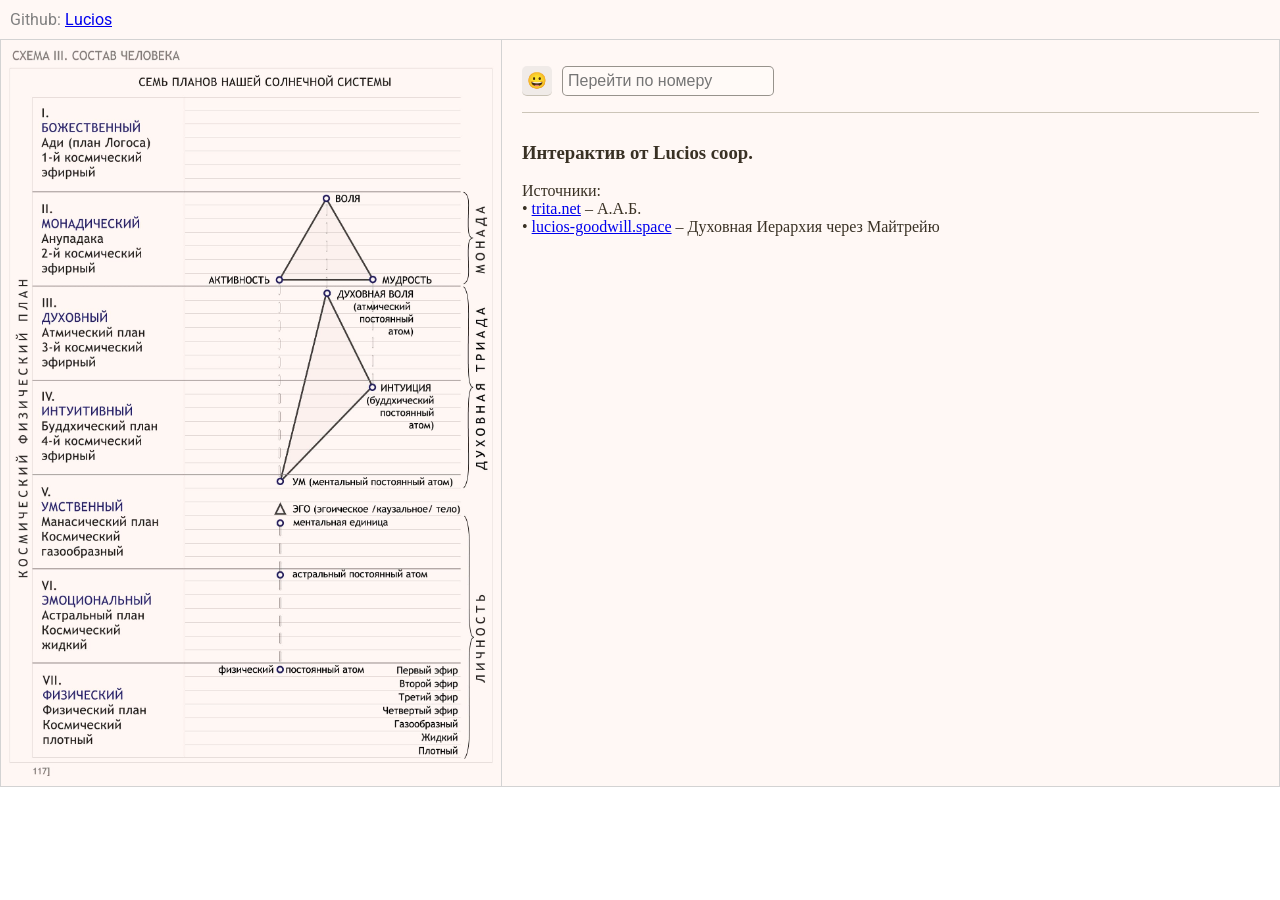
<file: index.html>
<!DOCTYPE html>
<html>

<head>
    <meta name="viewport" content="width=device-width, initial-scale=1">
    <meta charset="utf-8">
    <title>Интерактив. Семь планов.</title>
    <link rel="stylesheet" type="text/css" href="style.css?v=2">
</head>
<body>
    <div class="top">
        <p>Github: <a href="https://github.com/Yaroslav-Knol/Lucios" target="_blank">Lucios</a></p>
    </div>
    <div class="installation">
        <!-- <img src="color-background-3.jpg"> -->
        <div class="container-of-interactive">
            <div class="illustration">
                <img src="sem-planov.jpg">
                <a class="href about"> </a>
                <a class="href adi"> </a>
                <a class="href anu"> </a>
                <!-- <a class="href mental-adi"> </a> -->
                <!-- <a class="href mental-anu"> </a> -->
                <a class="href atma" onclick="wisdom(intelligence_of_atma)"> </a>
                <!-- <a class="href atma-atma"> </a>
                <a class="href atma-buddhi"> </a>
                <a class="href atma-mental"> </a>
                <a class="href atma-astral"> </a>
                <a class="href atma-physic"> </a> -->
                <a class="href buddhi" onclick="wisdom(intelligence_of_buddhi)"> </a>
                <!-- <a class="href buddhi-atma"> </a>
                <a class="href buddhi-buddhi"> </a>
                <a class="href buddhi-mental"> </a>
                <a class="href buddhi-astral"> </a>
                <a class="href buddhi-physic"> </a> -->
                <a class="href mental" onclick="wisdom(intelligence_of_mental)"> </a>
                <a class="href mental-atma"> </a>
                <a class="href mental-buddhi" onclick="wisdom(intelligence_of_mental_buddhi)"> </a>
                <a class="href mental-mental"> </a>
                <a class="href mental-astral"> </a>
                <a class="href mental-physic"> </a>
                <a class="href astral" onclick="wisdom(intelligence_of_astral)"> </a>
                <a class="href astral-atma"> </a>
                <a class="href astral-buddhi"> </a>
                <a class="href astral-mental"> </a>
                <a class="href astral-astral"> </a>
                <a class="href astral-physic"> </a>
                <a class="href physic" onclick="wisdom(intelligence_of_physic)"> </a>
                <a class="href physic-atma"> </a>
                <a class="href physic-buddhi"> </a>
                <a class="href physic-mental"> </a>
                <a class="href physic-astral"> </a>
                <a class="href physic-physic"> </a>
            </div>
        </div>
        <div class="block-of-explanations">
            <div class="search-panel">
                <p class="numbers">😀</p>
                <form>
                    <input type="text" name="text" class="search" placeholder="Перейти по номеру">
                </form>
            </div>
            <div class="explanation-block">
                <div class="explanation">
                    <h3>Интерактив от Lucios coop.</h3>
                    <p>Источники: <br>
                        • <a href="http://trita.net" target="_blank">trita.net</a> – А.А.Б.<br>
                        • <a href="https://lucios-goodwill.space" target="_blank">lucios-goodwill.space</a> – Духовная Иерархия через Майтрейю</p>
                </div>
            </div>
        </div>
    </div>
</body>
<script src="explanations.js?v=3"></script>

</html>
</file>
<file: style.css>
@import url('https://fonts.googleapis.com/css2?family=Roboto:ital,wght@0,300;0,400;0,500;1,300;1,400;1,500&display=swap');

    :root {
        /* Отступы для планов */
        --plans-left: 6.3cqw;
        --plans-width: 30.6cqw;
        --plans-height: 18.9cqw;
        --pod-plans-left: 36.9cqw;
        /*--pod-plans-width: 30.6cqw;*/
        --love-colors: #b10f9d;
        --will-colors: #9d00ff;
    }

    body {
        margin: 0;
        display: flex;
        flex-direction: column;
        align-items: center;
        min-height: 100vh;
        font-family: Roboto;
    }

    .top {
        background-color: #FFF8F5;
        width: min(100%, 1300px);
        margin: 0;
        color: gray;
    }

    .top p {
        margin: 10px;
    }

    .search-panel {
        margin: 10px 20px 0;
        display: flex;
        align-items: center;
        justify-content: flex-start;
        border-bottom: 1px solid #bbb4a5bf;
    }

    .installation {
        background-size: cover;
        display: flex;
        flex-direction: row;
        justify-content: center;
        width: min(100%, 1300px);
        align-items: stretch;
    }

    .container-of-interactive {
        width: min(100%, 500px);
        border: 1px solid lightgray;
        border-right: 0;
    }

    img {
        width: inherit;
    }

    .illustration {
        width: min(100vw, 500px);
        container-type: inline-size;
        display: flex;
    }

    .href {
        position: absolute;
        display: block;
        opacity: 0;
        transition: all 0.3s;
    }

    .href:hover {
        cursor: pointer;
        transition: all 0.3s;
        opacity: 0.3;
    }

    /* АТМИЧЕСКИЙ ПЛАН */
    .adi {
        width: 30.7cqw;
        height: 18.9cqw;
        top: 11.5cqw;
        left: var(--plans-left);
        background-color: var(--will-colors);
    }

    /* АТМИЧЕСКИЙ ПЛАН */
    .anu {
        width: 30.7cqw;
        height: 18.9cqw;
        top: 30.2cqw;
        left: var(--plans-left);
        background-color: var(--love-colors);
    }

    /* АТМИЧЕСКИЙ ПЛАН */
    .atma {
        width: 30.7cqw;
        height: 18.9cqw;
        top: 49cqw;
        left: var(--plans-left);
        background-color: var(--will-colors);
    }

    .atma-atma {
        width: 55.1cqw;
        height: 2.8cqw;
        top: 92.3cqw;
        left: var(--pod-plans-left);
        background-color: var(--will-colors);
    }

    .atma-buddhi {
        width: 55.1cqw;
        height: 2.8cqw;
        top: 95.2cqw;
        left: var(--pod-plans-left);
        background-color: var(--love-colors);
    }

    .atma-mental {
        width: 55.1cqw;
        height: 2.8cqw;
        top: 97.8cqw;
        left: var(--pod-plans-left);
        background-color: var(--will-colors);
    }

    .atma-astral {
        width: 55.1cqw;
        height: 2.8cqw;
        top: 100.5cqw;
        left: var(--pod-plans-left);
        background-color: var(--love-colors);
    }

    .atma-physic {
        width: 55.1cqw;
        height: 2.3cqw;
        top: 103.3cqw;
        left: var(--pod-plans-left);
        background-color: var(--will-colors);
    }

    /* БУДДХИЧЕСКИЙ ПЛАН */
    .buddhi {
        width: 30.7cqw;
        height: 18.9cqw;
        top: 68cqw;
        left: var(--plans-left);
        background-color: var(--love-colors);
    }

    .buddhi-atma {
        width: 55.1cqw;
        height: 2.8cqw;
        top: 92.3cqw;
        left: var(--pod-plans-left);
        background-color: var(--will-colors);
    }

    .buddhi-buddhi {
        width: 55.1cqw;
        height: 2.8cqw;
        top: 95.2cqw;
        left: var(--pod-plans-left);
        background-color: var(--love-colors);
    }

    .buddhi-mental {
        width: 55.1cqw;
        height: 2.8cqw;
        top: 97.8cqw;
        left: var(--pod-plans-left);
        background-color: var(--will-colors);
    }

    .buddhi-astral {
        width: 55.1cqw;
        height: 2.8cqw;
        top: 100.5cqw;
        left: var(--pod-plans-left);
        background-color: var(--love-colors);
    }

    .buddhi-physic {
        width: 55.1cqw;
        height: 2.3cqw;
        top: 103.3cqw;
        left: var(--pod-plans-left);
        background-color: var(--will-colors);
    }

    /* МЕНТАЛЬНЫЙ ПЛАН */
    .mental {
        width: 30.7cqw;
        height: 18.9cqw;
        top: 87cqw;
        left: var(--plans-left);
        background-color: var(--will-colors);
    }

    .mental-atma {
        width: 55.1cqw;
        height: 2.8cqw;
        top: 92.3cqw;
        left: var(--pod-plans-left);
        background-color: var(--will-colors);
    }

    .mental-buddhi {
        width: 55.1cqw;
        height: 2.8cqw;
        top: 95.2cqw;
        left: var(--pod-plans-left);
        background-color: var(--love-colors);
    }

    .mental-mental {
        width: 55.1cqw;
        height: 2.8cqw;
        top: 97.8cqw;
        left: var(--pod-plans-left);
        background-color: var(--will-colors);
    }

    .mental-astral {
        width: 55.1cqw;
        height: 2.8cqw;
        top: 100.5cqw;
        left: var(--pod-plans-left);
        background-color: var(--love-colors);
    }

    .mental-physic {
        width: 55.1cqw;
        height: 2.3cqw;
        top: 103.3cqw;
        left: var(--pod-plans-left);
        background-color: var(--will-colors);
    }

    /* АСТРАЛЬНЫЙ ПЛАН */
    .astral {
        width: var(--plans-width);
        height: var(--plans-height);
        top: 105.7cqw;
        left: var(--plans-left);
        background-color: var(--love-colors);
    }

    .astral-atma {
        width: 55.1cqw;
        height: 2.8cqw;
        top: 110.95cqw;
        left: var(--pod-plans-left);
        background-color: var(--will-colors);
    }

    .astral-buddhi {
        width: 55.1cqw;
        height: 2.8cqw;
        top: 113.65cqw;
        left: var(--pod-plans-left);
        background-color: var(--love-colors);
    }

    .astral-mental {
        width: 55.1cqw;
        height: 2.8cqw;
        top: 116.4cqw;
        left: var(--pod-plans-left);
        background-color: var(--will-colors);
    }

    .astral-astral {
        width: 55.1cqw;
        height: 2.8cqw;
        top: 119.15cqw;
        left: var(--pod-plans-left);
        background-color: var(--love-colors);
    }

    .astral-physic {
        width: 55.1cqw;
        height: 2.5cqw;
        top: 122cqw;
        left: var(--pod-plans-left);
        background-color: var(--will-colors);
    }

    /* ФИЗИЧЕСКИЙ ПЛАН */
    .physic {
        width: var(--plans-width);
        height: var(--plans-height);
        top: 124.5cqw;
        left: var(--plans-left);
        background-color: var(--will-colors);
    }

    .physic-atma {
        width: 55.1cqw;
        height: 2.8cqw;
        top: 130cqw;
        left: var(--pod-plans-left);
        background-color: var(--will-colors);
    }

    .physic-buddhi {
        width: 55.1cqw;
        height: 2.8cqw;
        top: 132.75cqw;
        left: var(--pod-plans-left);
        background-color: var(--love-colors);
    }

    .physic-mental {
        width: 55.1cqw;
        height: 2.8cqw;
        top: 135.6cqw;
        left: var(--pod-plans-left);
        background-color: var(--will-colors);
    }

    .physic-astral {
        width: 55.1cqw;
        height: 2.8cqw;
        top: 138.25cqw;
        left: var(--pod-plans-left);
        background-color: var(--love-colors);
    }

    .physic-physic {
        width: 55.1cqw;
        height: 2.3cqw;
        top: 141cqw;
        left: var(--pod-plans-left);
        background-color: var(--will-colors);
    }

    .block-of-explanations h4 {
        font-size: 20px;
        font-family: trebuchet ms;
    }

    .block-of-explanations {
        background-color: #FFF8F5;
        background-size: cover;
        text-align: justify;
        font-family: verdana;
        border: 1px solid lightgray;
        color: #393124;
        width: 100%;
        overflow: overlay;
        display: flex;
        max-height: 745.86px;
        display: flex;
        flex-direction: column;
    }

/*    .block-of-explanations p:first-child {
        margin-top: 0;
    }*/

    .block-of-explanations::-webkit-scrollbar {
        width: 0;
    }

    .explanation {
        padding: 10px 20px;
    }

    .explanation.explanation-start {
        display: block;
    }

    .sutra {
        border: 1px solid #bbb4a5bf;
        background-color: #fff7e6bf;
        padding: 13px;
    }

    .source {
        border-top: 1px solid #bbb4a5bf;
        text-align: right;
        padding: 13px;
    }

    .source a {
        display: inline;
        padding: 5px 10px;
        border-radius: 5px;
        background-color: #c5c5c542;
        border-bottom: 1px solid #bbb4a5bf;
        text-decoration: none;
        color: darkblue;
    }

    .source a:hover {
        text-decoration: underline;
    }

    .numbers {
        display: inline;
        padding: 5px;
        border-radius: 5px;
        background-color: #c5c5c542;
        border-bottom: 1px solid #bbb4a5bf;
    }

    form input {
        border: 1px solid #747068bf;
        padding: 5px;
        border-radius: 5px;
        background-color: #ffffff42;
        font-size: inherit;
        outline: 0;
        margin-left: 10px;
    }

    @media screen and (max-width: 767px) {
        .block-of-explanations {
            top: 60px;
            width: 100%;
            min-height: 100vh;
            max-height: initial;
        }

        .installation {
            flex-direction: column;
            align-items: center;
        }

        .search-panel {
            margin: 10px 20px 0;
            border-bottom: 1px solid #bbb4a5bf;
            flex-direction: column;
            align-items: flex-start;
            background: #c5c5c542;
            border-radius: 5px;
            padding: 5px 6px;
        }

        .numbers {
            background-color: unset;
            padding: 5px;
            margin: 0;
        }

        form input {
            border: 1px solid #747068bf;
            margin-left: 0;
        }

    }
</file>
